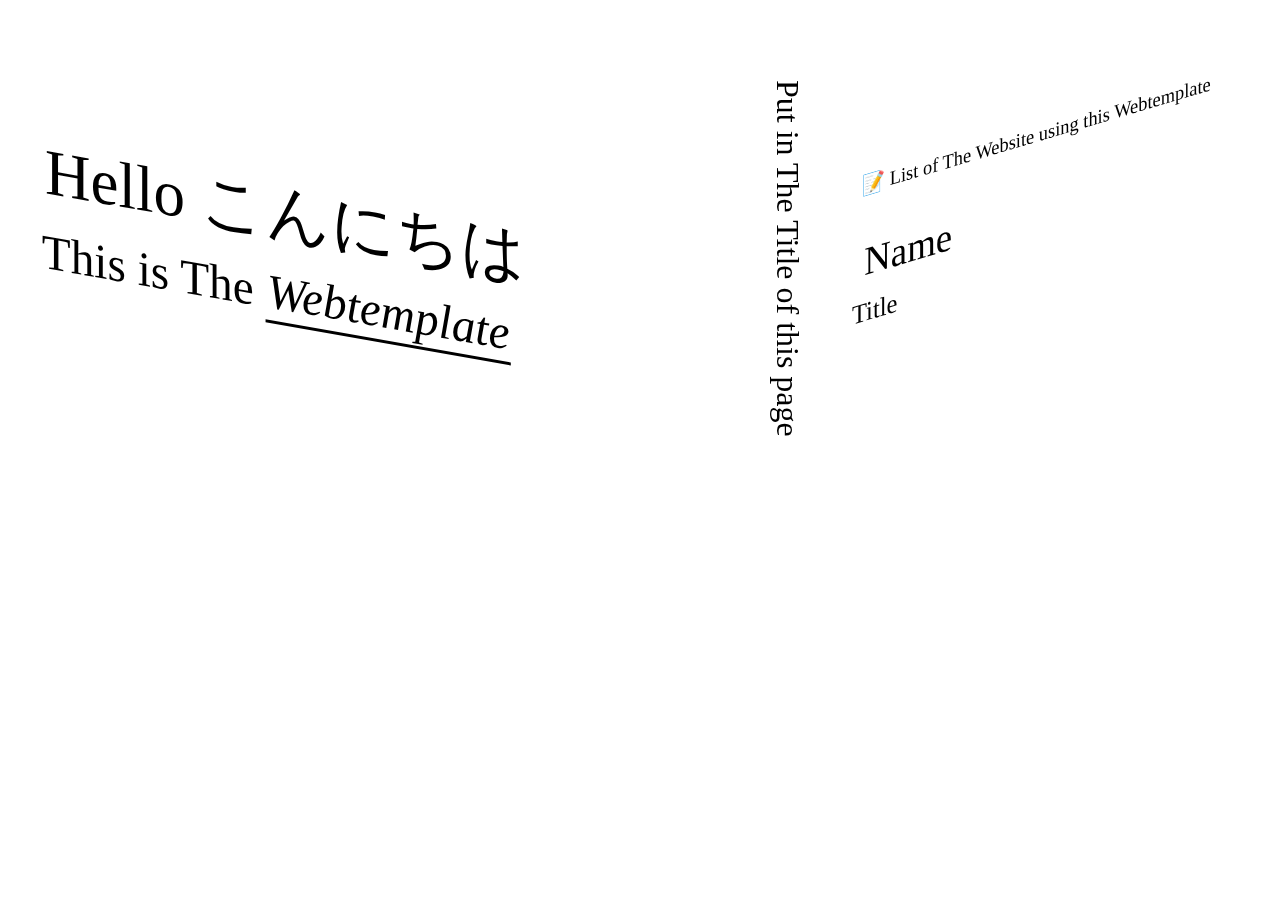
<file: index.html>
<!DOCTYPE html>
 <html lang="ja">
 <head>

<meta charset="UTF-8">
<meta http-equiv="X-UA-Compatible" content="IE=edge">
<meta name="viewport" content="width=device-width, initial-scale=1.0">
<meta name="description" content="This is The Webtemplate for This Page">
  

 <title> Put in The Title of this page </title>

 <link rel="stylesheet" href="cover.css"/>

 <style type="text/css">
 #right{overflow-x: hidden;}
 </style>
 
 </head>
 <body>
 <div id="cover">
 <div id="left"></div>
 <div id="right"></div>
 </div>
 
 <h1 id="title">Put in The Title of this page</h1>
 
 <script src="https://ajax.googleapis.com/ajax/libs/jquery/3.4.1/jquery.min.js"></script>
 <script type="text/javascript">
 $(function(){
     $("#right").load("book.php");
     $("#left").load("hello.html");
 })
 </script>
 </body>
 </html>
</file>
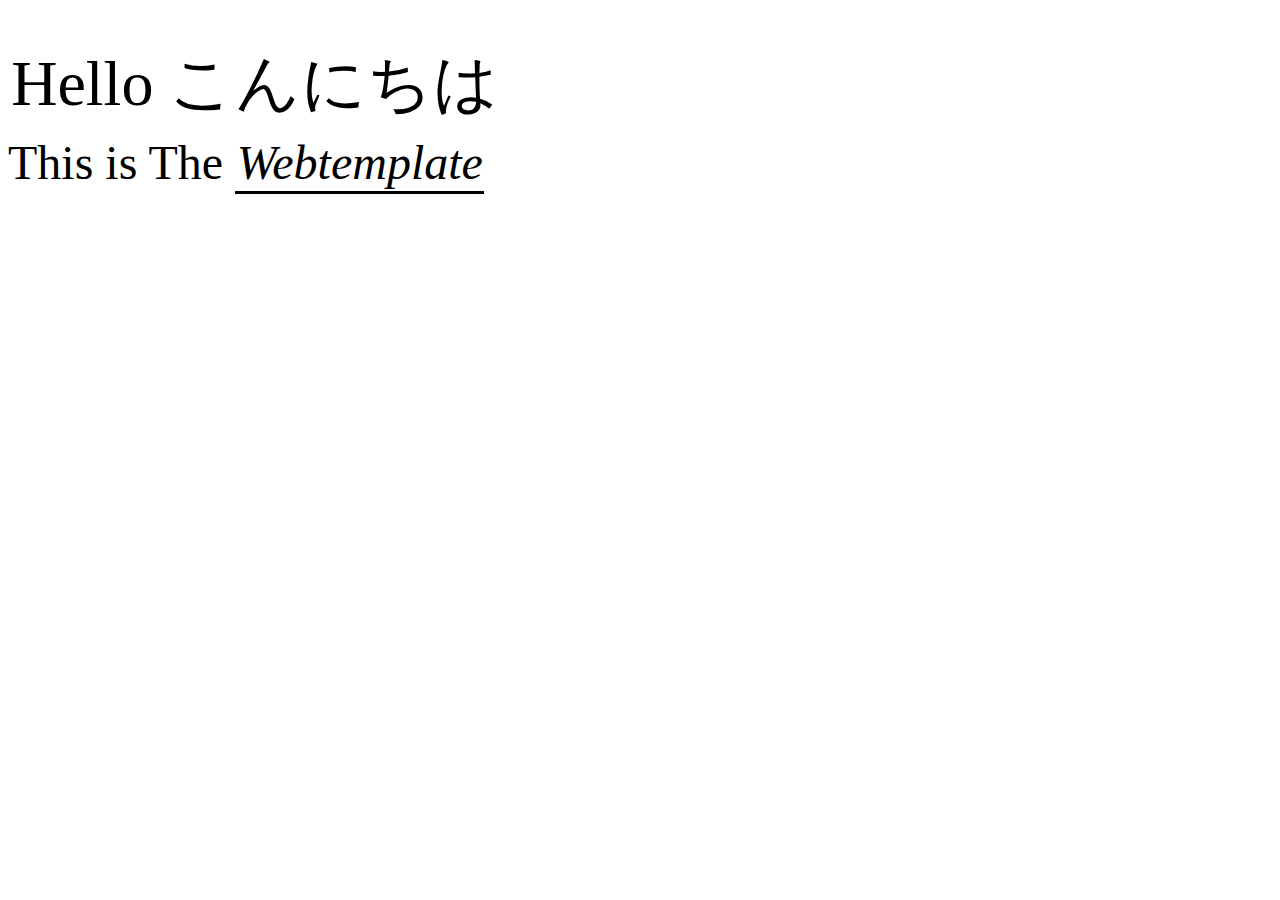
<file: hello.html>
<!DOCTYPE html>
<html lang="ja">
<head>
<title> This is The Webtemplate for This Page </title>

<meta charset="UTF-8">
<meta name="viewport" content="width=device-width, initial-scale=1.0">
<meta name="description" content="本を読むようにテキストが表示される挨拶ページ">
<meta name="keywords" content="The,Greeting Page,that,seems like,reading a book">

<script src="https://ajax.googleapis.com/ajax/libs/jquery/3.4.1/jquery.min.js"></script>
<script src="open_close.js"></script>
<link rel="stylesheet" href="hello.css"/>
</head>
<body>
<div id="contents">
<div id="hello">
<b>Hello こんにちは</b>
<p>This is The <u data-click="how">Webtemplate</u>
<b id="how" class="open">
<u data-click="to">for</u>
<i id="to" class="open">
<a href="https://github.com/creative-community-pehu/creative-community-pehu.github.io.git">This Page</a>
</i>
</p>
</div>
</div>
</body>
</html>
</file>
<file: cover.css>
body {padding:0; margin:0;}
#cover {
  position:fixed;
  top:0; left:0;
  width:100%;
  height:100vh;
  padding:0; margin:0;
}
#left,
#right {
  display:block;
  overflow-y:auto;
  position:relative;
  background-size: 200% 200%;
  animation: gradientBG 5s ease-in-out infinite;
}
#left {
  float: left;
  width: 57.5%;
  height: 100%;
  -webkit-transform: rotate(10deg) skew(10deg, 0);
  -moz-transform: rotate(10deg) skew(10deg, 0);
  -ms-transform: rotate(10deg) skew(10deg, 0);
  -o-transform: rotate(10deg) skew(10deg, 0);
  transform: rotate(10deg) skew(10deg, 0);
}
#left #contents {
  padding: 12.5% 5% 0 5%;
  font-size:2.5rem;
  font-weight:400;
}
#right {
  float: right;
  width:35%;
  height: 100%;
  -webkit-transform: rotate(-16.5deg) skew(-16.5deg, 0);
  -moz-transform: rotate(-16.5deg) skew(-16.5deg, 0);
  -ms-transform: rotate(-16.5deg) skew(-16.5deg, 0);
  -o-transform: rotate(-16.5deg) skew(-16.5deg, 0);
  transform: rotate(-16.5deg) skew(-16.5deg, 0);
}
#right #contents {
  padding:15% 2.5% 0;
}

#title {
  position:fixed;
  z-index:2;
  height:90%;
  display:inline-block;
  pointer-events:none;
  top:4.5vw;
  left:57.5%;
  padding:2.5% 1.25%;
  font-size:2rem;
  font-weight:500;
  writing-mode:vertical-rl;
}

@media screen and (max-width: 1000px){
#title {left:55.5%;}
}
@media screen and (max-width: 600px){
#title {font-size:5.5vw; left:54.5%;}
#right {width:30%;}
}
</file>
<file: hello.css>
#hello {
  font-size:5vw;
  display:block;
  padding:2.5vw 0;
}
#hello .open {display:none;}

#hello p {
  margin:0.5rem 0 1rem;
  font-size:75%;
}
#hello a {
  display:inline-block;
  text-decoration:none;
  color:#000;
  padding:0.25rem 0.75rem;
  font-size:125%;
  border:0.1vw solid;
  border-radius:2.5rem;
}
#hello b {
  font-weight:400;
  padding:0.25vw;
}
#hello u {
  font-weight:400;
  font-style:italic;
  text-decoration: none;
  padding:0.125vw;
  border-bottom:0.25vw solid;
  cursor:help;
}
#hello i {
  vertical-align: sub;
  font-size:55%;
}
</file>
